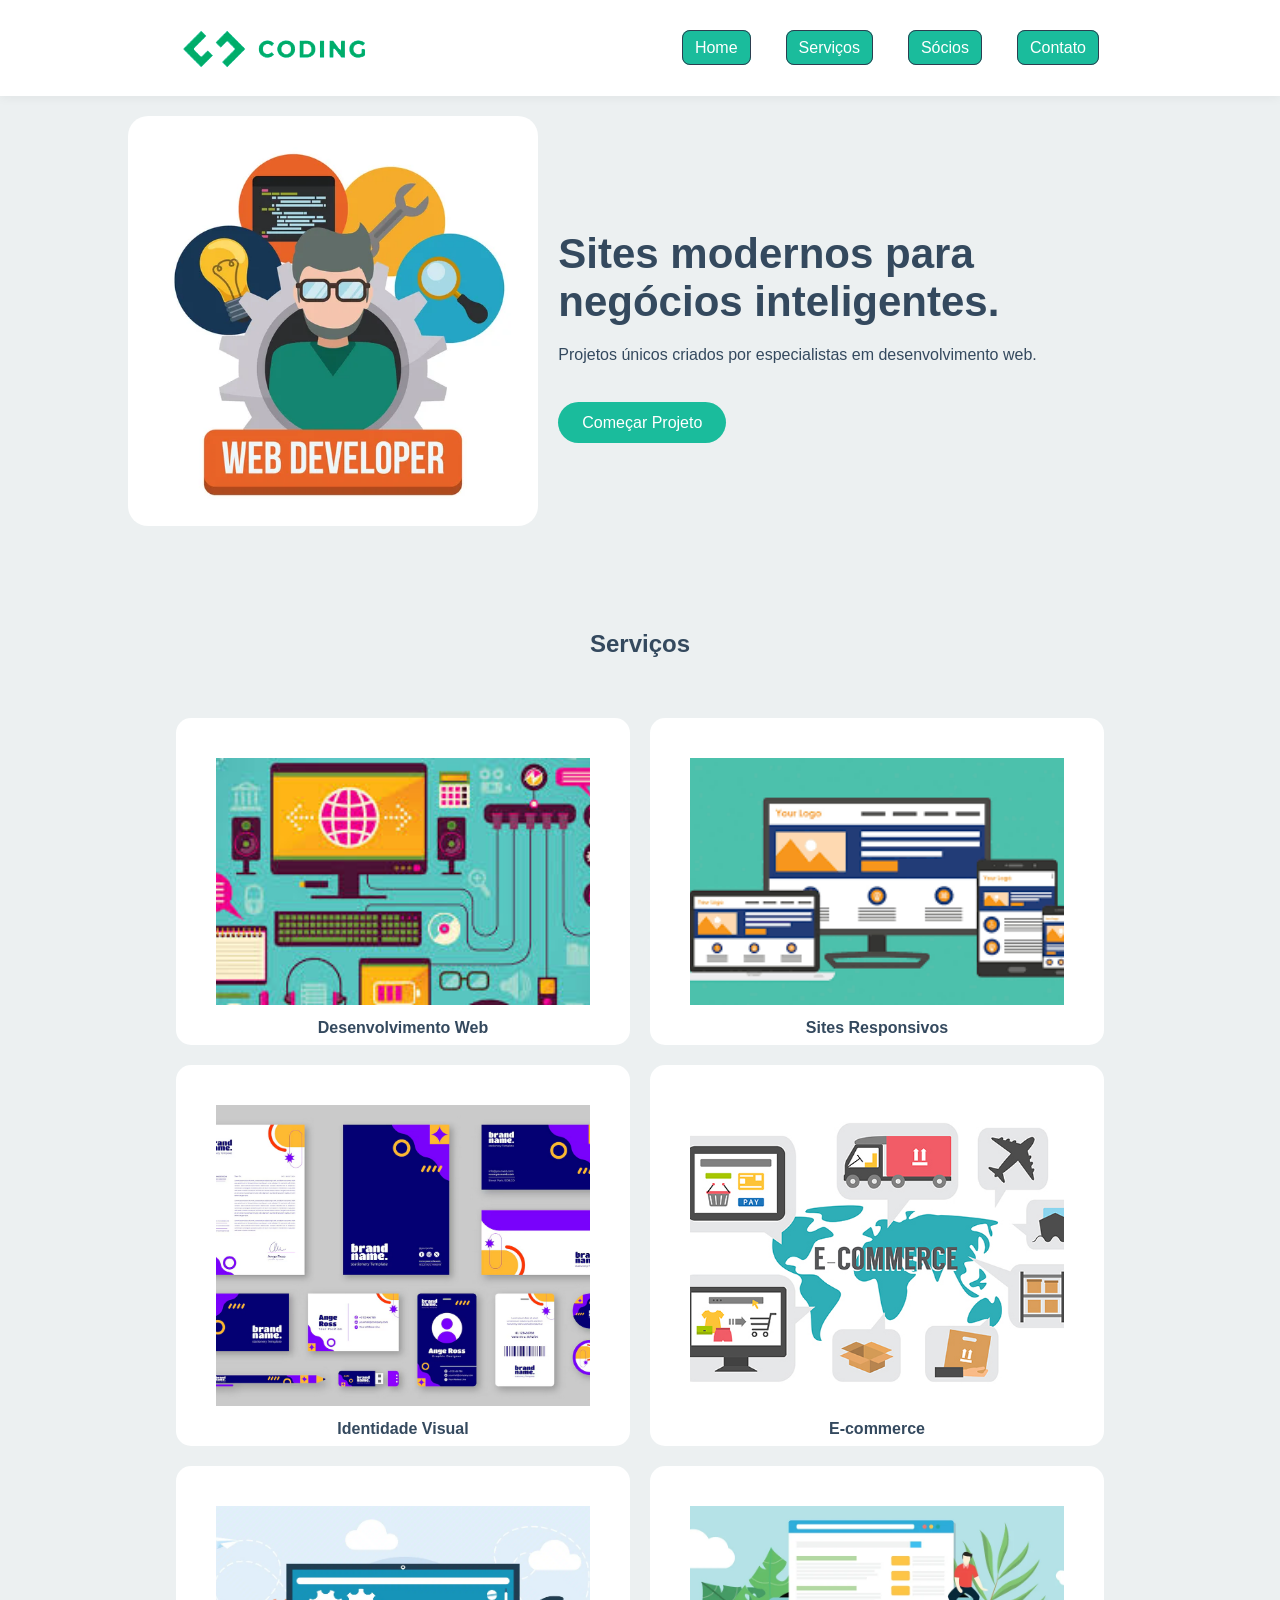
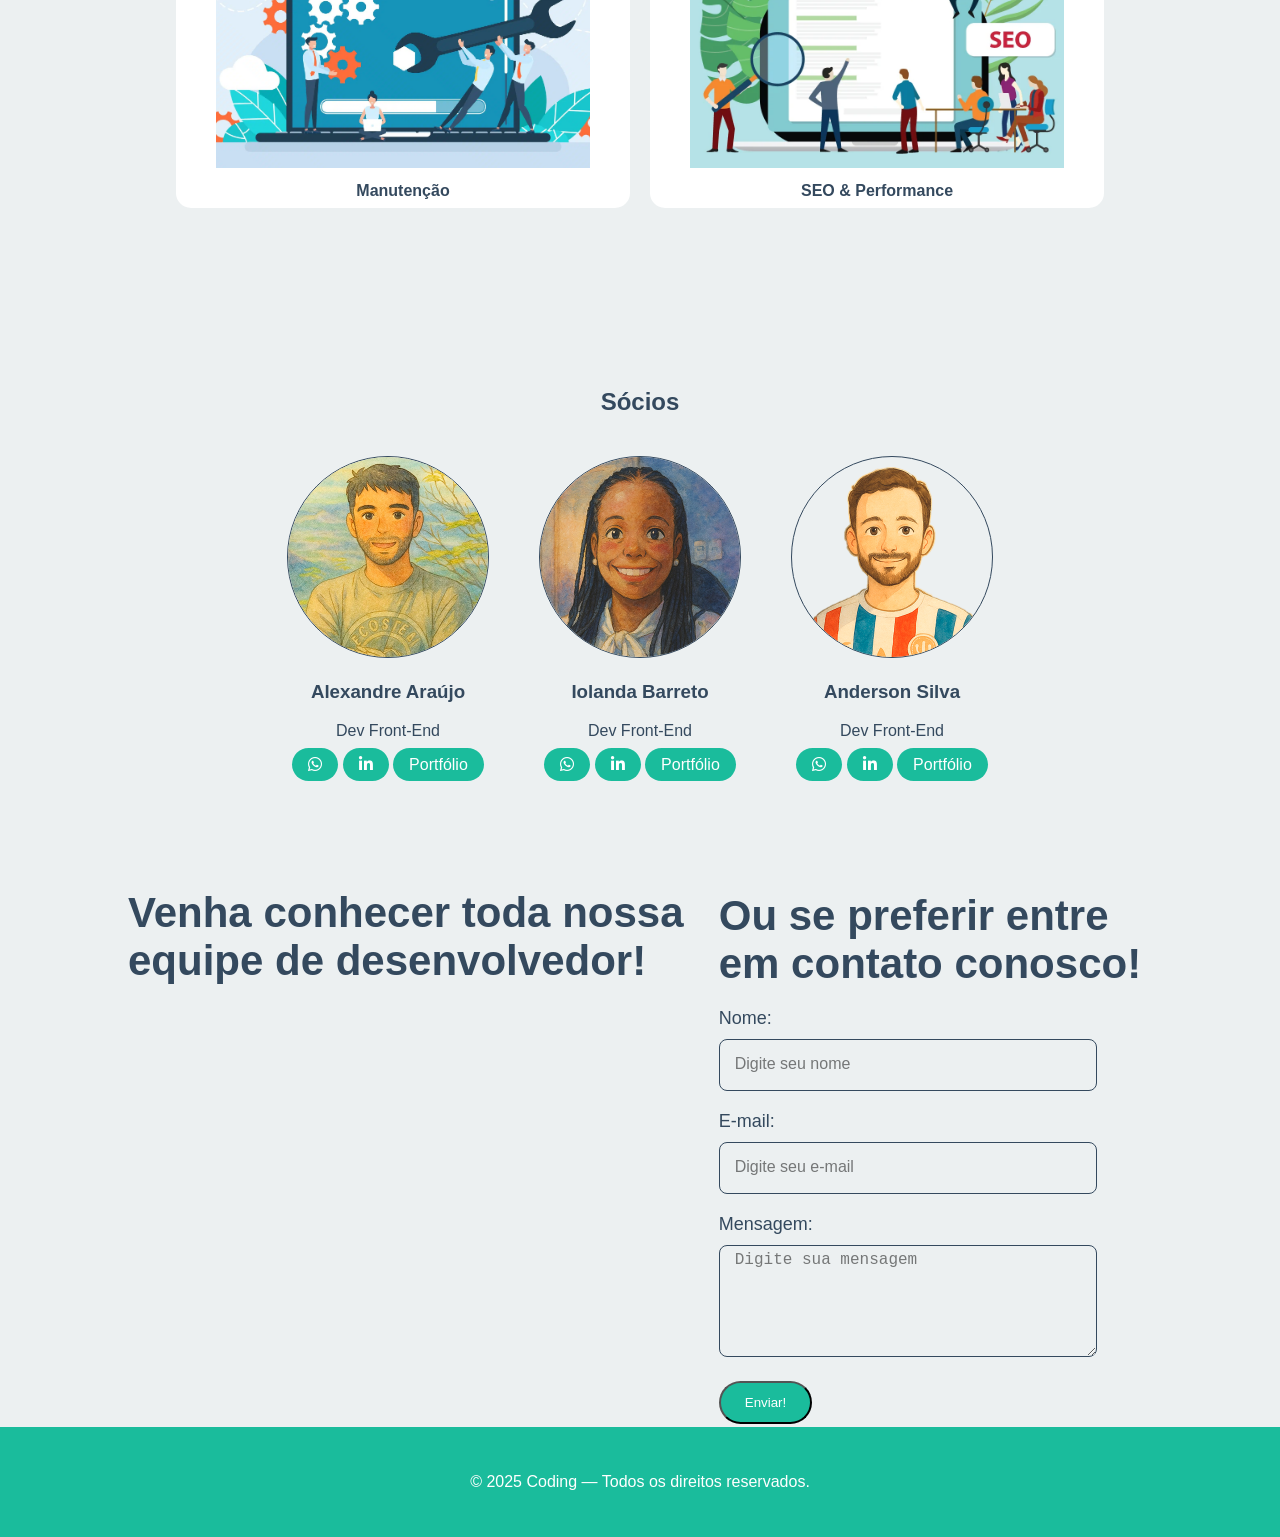
<file: index.html>
<!DOCTYPE html>
<html lang="pt-BR">
  <head>
    <meta charset="UTF-8" />
    <meta name="viewport" content="width=device-width, initial-scale=1.0" />
    <title>Coding - Desenvolvimento Web</title>
    <link
      rel="stylesheet"
      href="https://cdnjs.cloudflare.com/ajax/libs/font-awesome/6.0.0/css/all.min.css"
      integrity="sha384-..."
      crossorigin="anonymous"
    />
    <link rel="stylesheet" href="css/style.css" />
    <link rel="stylesheet" href="css/nav_footer.css" />
    <link
      rel="stylesheet"
      href="css/responsivo.css"
      media="(max-width: 820px)"
    />
  </head>
  <body>
    <header class="header">
      <div class="container">
        <div class="logo"><img src="img/logo.png" alt="logo" /></div>
        <div>
          <input type="checkbox" id="menu-checkbox" />
          <label for="menu-checkbox" class="menu-toggle">
            <span></span>
            <span></span>
            <span></span>
          </label>
          <nav>
            <ul class="menu">
              <li><a href="#Home">Home</a></li>
              <li><a href="#Servicos">Serviços</a></li>
              <li><a href="#Socios">Sócios</a></li>
              <li><a href="#Contato">Contato</a></li>
            </ul>
          </nav>
        </div>
      </div>
    </header>

    <section class="hero container" id="Home">
      <div>
        <img src="img/dev-studio.jpg" alt="Dev Studio" class="hero-img" />
      </div>
      <div class="hero-text">
        <h1>Sites modernos para negócios inteligentes.</h1>
        <p>Projetos únicos criados por especialistas em desenvolvimento web.</p>
        <a class="btn" href="#Contato">Começar Projeto</a>
      </div>
    </section>

    <section class="servicos" id="Servicos">
      <h2>Serviços</h2>
      <div class="container">
        <div class="grid">
          <div class="card">
            <img src="img/desenvolvimento-web.jpeg" alt="Desenvolvimento Web" />
            <p>Desenvolvimento Web</p>
          </div>
          <div class="card">
            <img src="img/sites-responsivos.png" alt="Sites responsivos" />
            <p>Sites Responsivos</p>
          </div>
          <div class="card">
            <img src="img/identidade-visual.png" alt="Identidade visual" />
            <p>Identidade Visual</p>
          </div>
          <div class="card">
            <img src="img/e-commerce.jpg" alt="E-commerce" />
            <p>E-commerce</p>
          </div>
          <div class="card">
            <img src="img/manutencao.webp" alt="Manutenção" />
            <p>Manutenção</p>
          </div>
          <div class="card">
            <img src="img/seo-e-performance.webp" alt="Seo & performance" />
            <p>SEO & Performance</p>
          </div>
        </div>
      </div>
    </section>

    <section class="socios" id="Socios">
      <h2>Sócios</h2>
      <div class="socios-grid">
        <div class="pessoa">
          <div class="img">
            <img
              src="./Alexandre/imagens/alexandre.png"
              alt="Alexandre Araújo"
            />
          </div>
          <h3>Alexandre Araújo</h3>
          <p>Dev Front-End</p>
          <a
            class="btn_socios small"
            target="_blank"
            href="https://wa.me/5585986078607"
            ><i class="fa-brands fa-whatsapp"></i
          ></a>
          <a class="btn_socios small" href="#"
            ><i class="fa-brands fa-linkedin-in"></i
          ></a>
          <a class="btn_socios small" href="./Alexandre/index.html">Portfólio</a>
        </div>
        <div class="pessoa">
          <div class="img">
            <img src="./Iolanda/img/iolanda.jpeg" alt="Iolanda Barreto" />
          </div>
          <h3>Iolanda Barreto</h3>
          <p>Dev Front-End</p>
          <a
            class="btn_socios small"
            target="_blank"
            href="https://wa.me/557599992220"
            ><i class="fa-brands fa-whatsapp"></i
          ></a>
          <a
            class="btn_socios small"
            target="_blank"
            href="https://www.linkedin.com/in/iolanda-barreto/"
            ><i class="fa-brands fa-linkedin-in"></i
          ></a>
          <a class="btn_socios small" href="./Iolanda/index.html">Portfólio</a>
        </div>
        <div class="pessoa">
          <div class="img">
            <img src="./Anderson/images/anderson2.png" alt="Anderson Silva" />
          </div>
          <h3>Anderson Silva</h3>
          <p>Dev Front-End</p>
          <a
            class="btn_socios small"
            target="_blank"
            href="https://wa.me/5579998346305"
            ><i class="fa-brands fa-whatsapp"></i
          ></a>
          <a
            class="btn_socios small"
            target="_blank"
            href="https://www.linkedin.com/in/andersonsilva08/"
            ><i class="fa-brands fa-linkedin-in"></i
          ></a>
          <a class="btn_socios small" href="./Anderson/index.html">Portfólio</a>
        </div>
      </div>
    </section>

    <section class="hero container" id="Contato">
      <div>
        <h1>Venha conhecer toda nossa equipe de desenvolvedor!</h1>
        <iframe
          class="maps"
          src="https://www.google.com/maps/embed?pb=!1m18!1m12!1m3!1d3228.2164623522!2d-47.88610979746258!3d-15.803005621239029!2m3!1f0!2f0!3f0!3m2!1i1024!2i768!4f13.1!3m3!1m2!1s0x935a3ba593a8a7ad%3A0x6e3084ba02e825c3!2sCaixa%20Econ%C3%B4mica%20Federal!5e0!3m2!1spt-BR!2sbr!4v1764078912976!5m2!1spt-BR!2sbr"
          style="border: 0"
          allowfullscreen=""
          loading="lazy"
          referrerpolicy="no-referrer-when-downgrade"
        ></iframe
        ><br /><br />
      </div>
      <div class="box_contato">
        <h1>Ou se preferir entre em contato conosco!</h1>
        <form action="/">
          <label class="label" for="Nome">Nome:</label><br />
          <input
            class="input"
            type="text"
            name="Nome"
            id="Nome"
            placeholder="Digite seu nome"
          /><br />
          <label class="label" for="Email">E-mail:</label><br />
          <input
            class="input"
            type="email"
            name="Email"
            id="Email"
            placeholder="Digite seu e-mail"
          /><br />
          <label class="label" for="Mensagem">Mensagem:</label><br />
          <textarea
            class="textarea"
            name="Mensagem"
            id="Mensagem"
            placeholder="Digite sua mensagem"
          ></textarea
          ><br />
          <button type="submit" class="btn_form">Enviar!</button>
        </form>
      </div>
    </section>

    <footer>
      <p>© 2025 Coding — Todos os direitos reservados.</p>
    </footer>
  </body>
</html>
</file>
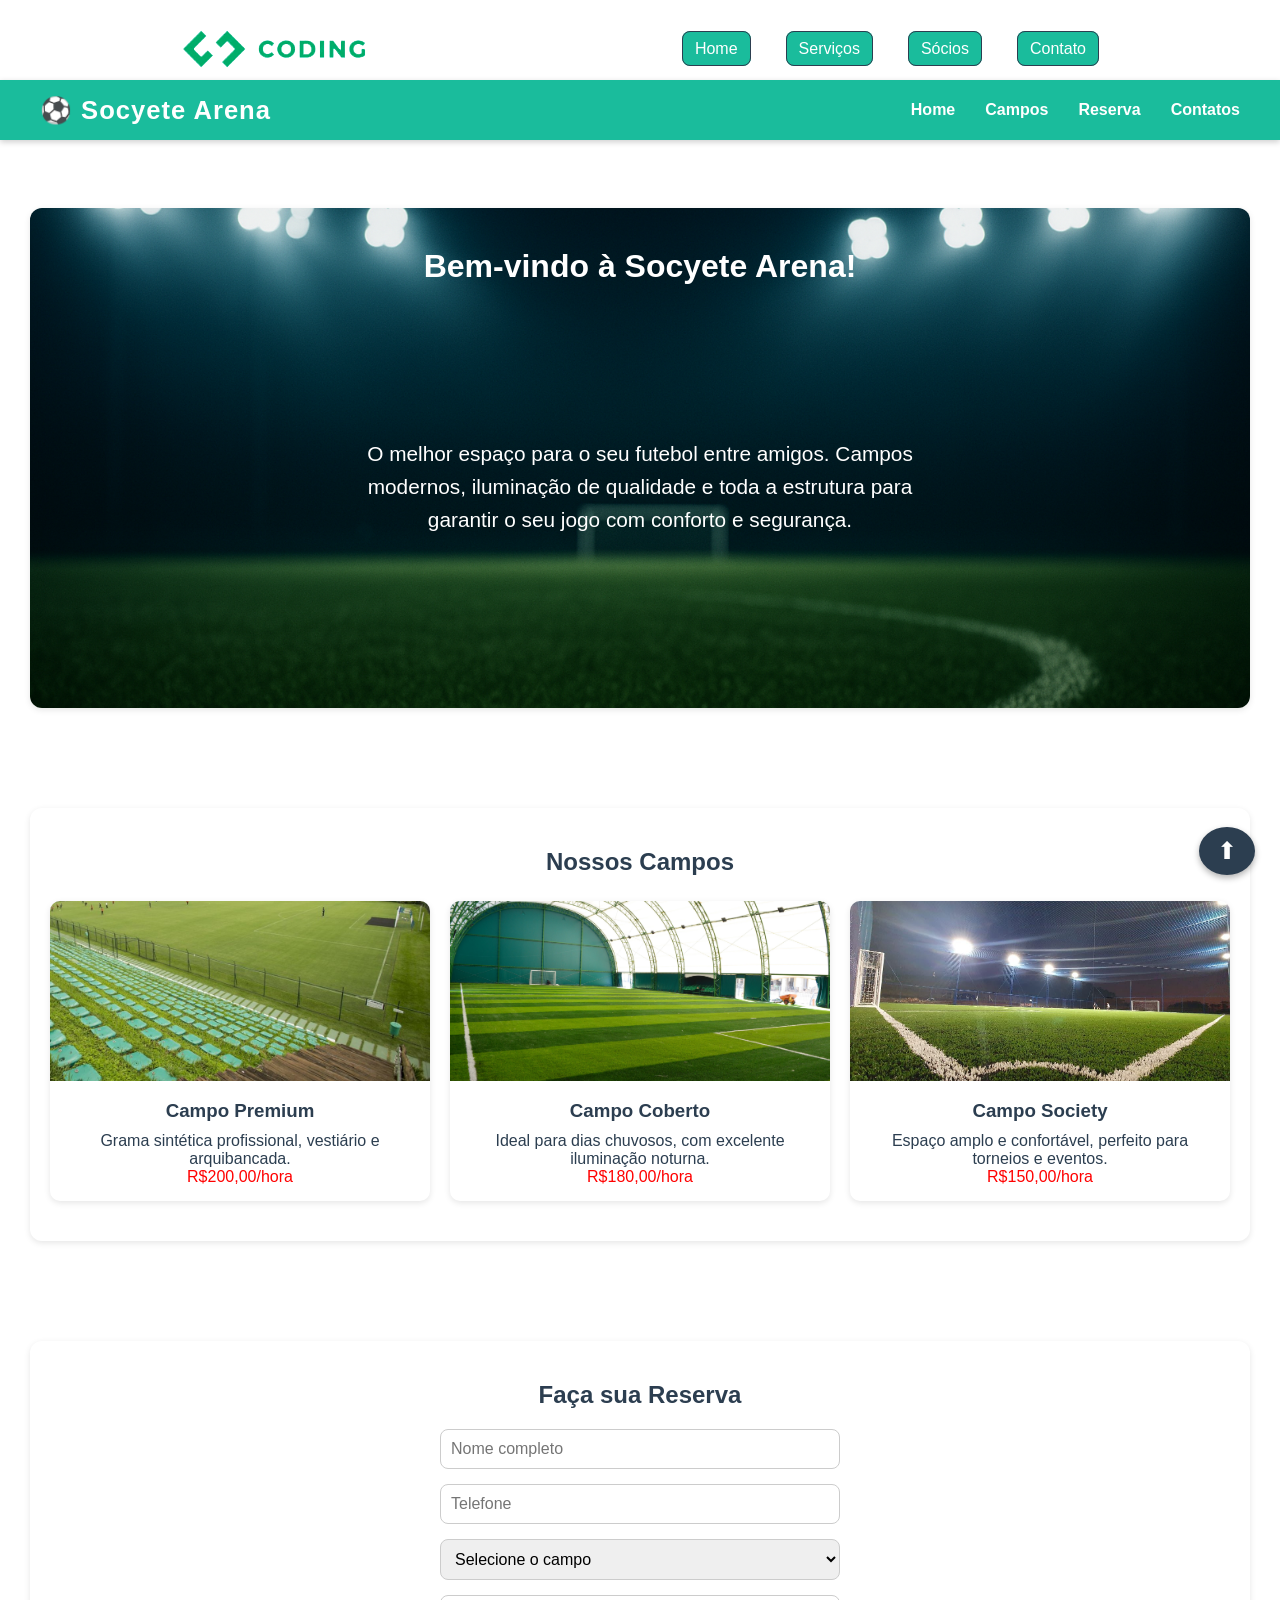
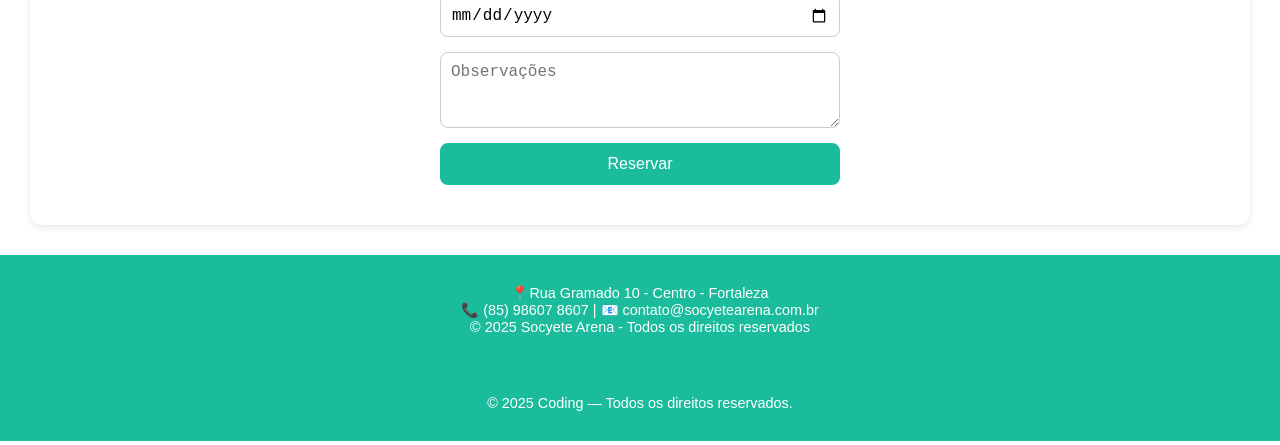
<file: Alexandre/index.html>
<!DOCTYPE html>
<html lang="pt-br">
<head>
 <meta charset="UTF-8">
 <meta name="viewport" content="width=device-width, initial-scale=1.0">
<title>Socyete Arena</title> 

 <!-- Link para o CSS externo -->
   <link
      rel="stylesheet"
      href="https://cdnjs.cloudflare.com/ajax/libs/font-awesome/6.0.0/css/all.min.css"
      integrity="sha384-..."
      crossorigin="anonymous"
    />
    <link rel="stylesheet" href="../css/style.css" />
<link rel="stylesheet" href="../css/nav_footer.css">

 <link rel="stylesheet" href="style1.css">
 <link rel="stylesheet" href="responsividade1.css" media="screen and (max-width: 700px)">
 <link rel="stylesheet" href="../css/nav_footer.css"> 
 
</head> 

 <!--Menu Principal-->
   <header class="header">
      <div class="container">
        <div class="logo"><img src="../img/logo.png" alt="logo"></div>
        <div>
          <input type="checkbox" id="menu-checkbox" >
          <label for="menu-checkbox" class="menu-toggle">
            <span></span>
            <span></span>
            <span></span>
          </label>
          <nav>
            <ul class="menu">
              <li><a href="../index.html">Home</a></li>
              <li><a href="../index.html#Servicos">Serviços</a></li>
              <li><a href="../index.html#Socios">Sócios</a></li>
              <li><a href="../index.html#Contato">Contato</a></li>
            </ul>
          </nav>
      </div>
      </div>
    </header>
    <!--Fim Menu Principal-->

<body>
 <!-- MENU FIXO -->
 <header>
 <div class="logo">⚽ Socyete Arena</div>
 <nav>
 <ul>
 <li><a href="#Home">Home</a></li>
 <li><a href="#Campos">Campos</a></li>
 <li><a href="#Reserva">Reserva</a></li>
 <li><a href="#Contatos">Contatos</a></li>
 </ul>
 </nav>
 </header> 

 <main>
 <!-- HOME -->
 <section id="Home">
 <h1>Bem-vindo à Socyete Arena!</h1>
 <p>O melhor espaço para o seu futebol entre amigos. Campos modernos, iluminação de qualidade e toda a estrutura para garantir o seu jogo com conforto e segurança.</p>
 </section> 

 <!-- CAMPOS -->
 <section id="Campos">
 <h2>Nossos Campos</h2>
 <div class="grid-campos">
 <div class="campo">
 <img src="imagens/campopremium.jpg" alt="Campo 1">
 <div class="campo-info">
 <h3>Campo Premium</h3>
 <p>Grama sintética profissional, vestiário e arquibancada.</p>
 <p style="color: red; font: bolder;">R$200,00/hora</p>
 </div>
 </div>
 <div class="campo">
 <img src="imagens/campocoberto.jpg" alt="Campo 2">
 <div class="campo-info">
 <h3>Campo Coberto</h3>
 <p>Ideal para dias chuvosos, com excelente iluminação noturna.</p>
<p style="color: red; font: bolder;">R$180,00/hora</p>
</div>
 </div>
 <div class="campo">
 <img src="imagens/camposocyete.jpg" alt="Campo 3">
 <div class="campo-info">
 <h3>Campo Society</h3>
 <p>Espaço amplo e confortável, perfeito para torneios e eventos.</p>
<p style="color: red;font: bolder;">R$150,00/hora</p> 
</div>
 </div>
 </div>
 </section> 

 <!-- RESERVA -->
 <section id="Reserva">
 <h2>Faça sua Reserva</h2>
 <form>
 <input type="text" placeholder="Nome completo" required>
 <input type="tel" placeholder="Telefone" required>
 <select required>
 <option value="">Selecione o campo</option>
 <option>Campo Premium</option>
 <option>Campo Coberto</option>
 <option>Campo Society</option>
 </select>
 <input type="date" required>
 <textarea rows="3" placeholder="Observações"></textarea>
 <button type="submit">Reservar</button>
 </form>
 </section>
 </main>



 <!-- FOOTER -->
 <footer id="Contatos">
 <p>📍Rua Gramado 10 - Centro - Fortaleza</p>
 <p>📞 (85) 98607 8607 | 📧 contato@socyetearena.com.br</p>
 <p>© 2025 Socyete Arena - Todos os direitos reservados</p>
 </footer> 

  <!--Rodapé principal-->
  <footer>
    <p>© 2025 Coding — Todos os direitos reservados.</p>
  </footer>

 <!-- BOTÃO VOLTAR AO TOPO -->
 <a href="#Home" class="btn-topo" title="Voltar ao topo">⬆</a>
</body>
</html>
</file>
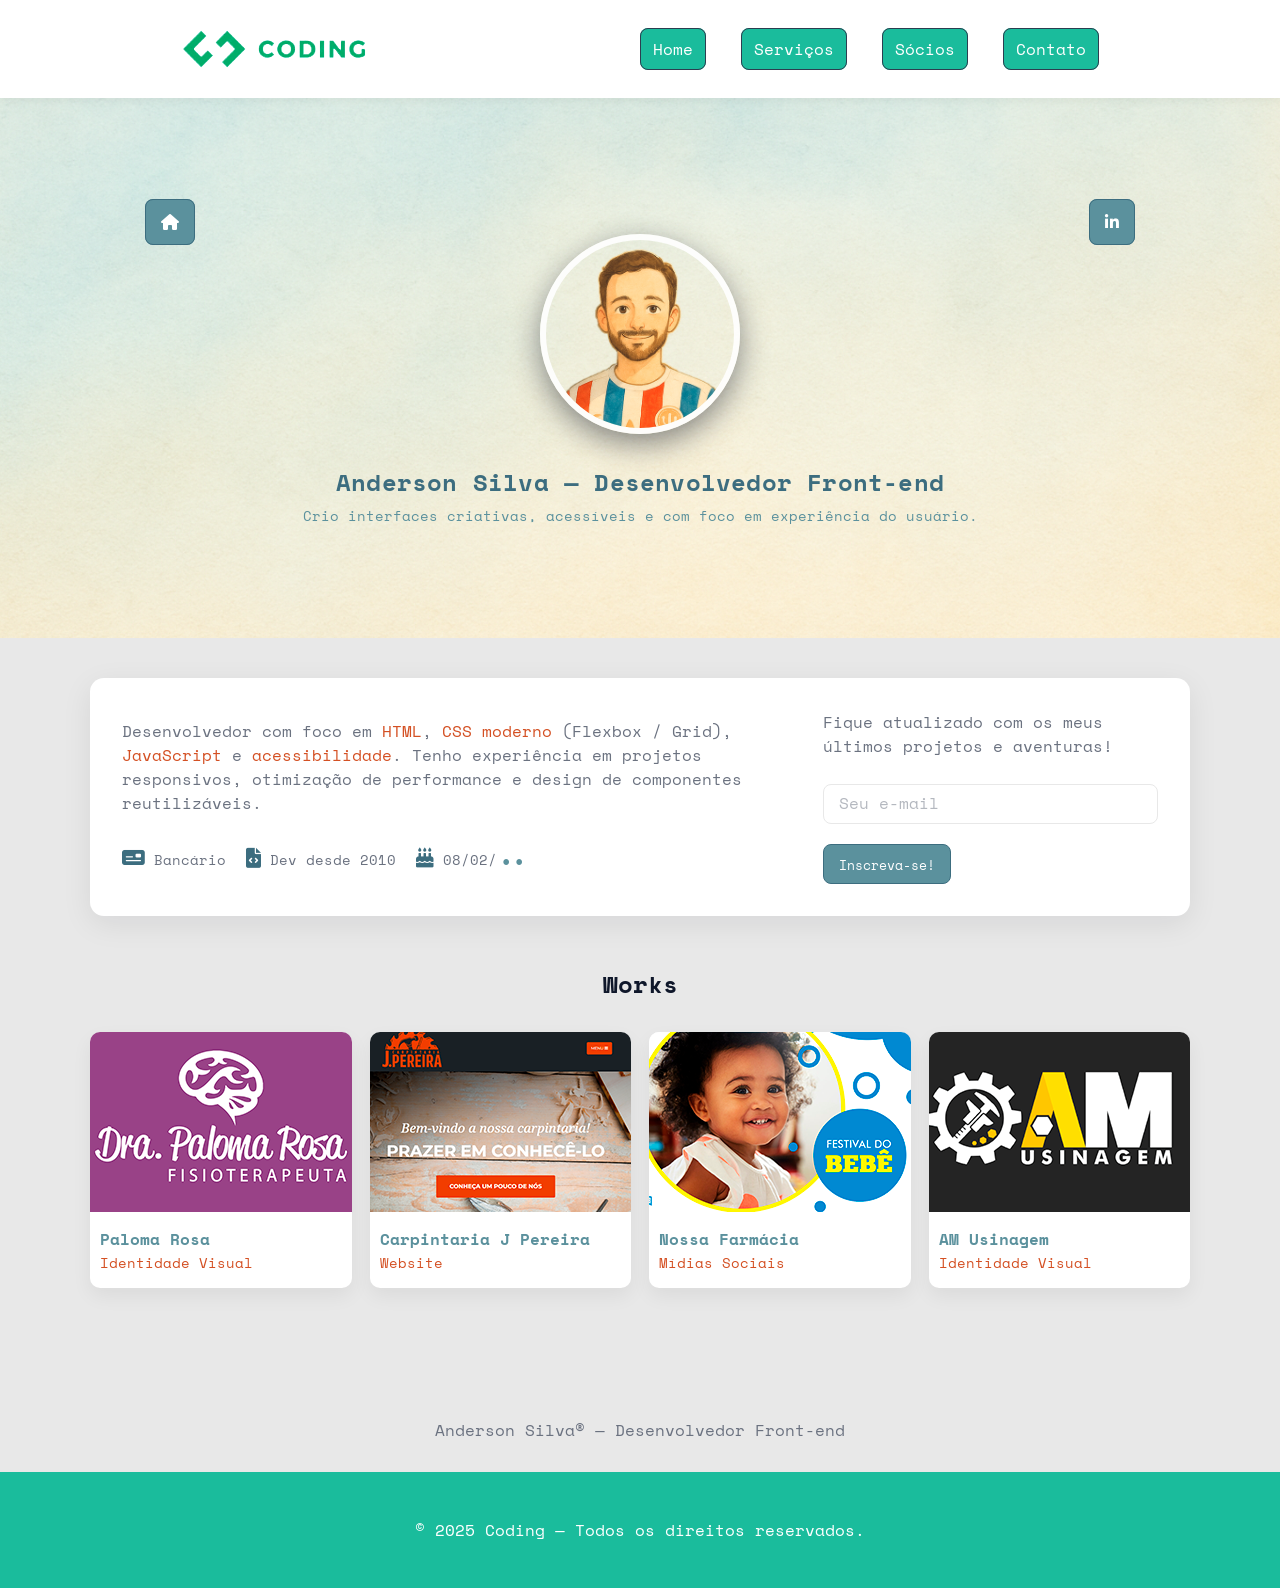
<file: Anderson/index.html>
<!doctype html>
<html lang="pt-BR">
<head>
  <meta charset="utf-8">
  <meta name="viewport" content="width=device-width,initial-scale=1">
  <title>Anderson Silva — Desenvolvedor Front-end</title>
<link rel="preconnect" href="https://fonts.googleapis.com">
<link rel="preconnect" href="https://fonts.gstatic.com" crossorigin>
<link href="https://fonts.googleapis.com/css2?family=Space+Mono:ital,wght@0,400;0,700;1,400;1,700&display=swap" rel="stylesheet">
<link rel="stylesheet" href="https://cdnjs.cloudflare.com/ajax/libs/font-awesome/6.0.0/css/all.min.css" integrity="sha384-..." crossorigin="anonymous" />
<link rel="stylesheet" href="css/style.css">
<link rel="stylesheet" href="../css/nav_footer.css">
<link rel="stylesheet" href="../css/responsivo.css" media="(max-width: 820px)">
</head>
<body>
    <!--Menu Principal-->
   <header class="header">
      <div class="container">
        <div class="logo"><img src="../img/logo.png" alt="logo"></div>
        <div>
          <input type="checkbox" id="menu-checkbox" >
          <label for="menu-checkbox" class="menu-toggle">
            <span></span>
            <span></span>
            <span></span>
          </label>
          <nav>
            <ul class="menu">
              <li><a href="../index.html">Home</a></li>
              <li><a href="../index.html#Servicos">Serviços</a></li>
              <li><a href="../index.html#Socios">Sócios</a></li>
              <li><a href="../index.html#Contato">Contato</a></li>
            </ul>
          </nav>
      </div>
      </div>
    </header>
    <!--Fim Menu Principal-->
    <!--Capa Site Individual - PARALLAX-->
  <div class="hero">
    <div class="hero-inner">
      <nav>
        <ul>
          <li><a href="../index.html" class="btn"><i class="fa-solid fa-house"></i></a></li>
          <li><a target="_blank" href="https://www.linkedin.com/in/andersonsilva08/" class="btn"><i class="fa-brands fa-linkedin-in"></i></a></li>
        </ul>
      </nav>
      <div class="avatar">
        <img src="images/anderson2.png" alt="Anderson Silva">
      </div>
      <div class="title">
        <h1>Anderson Silva — Desenvolvedor Front-end</h1>
        <p>Crio interfaces criativas, acessíveis e com foco em experiência do usuário.</p>
      </div>
    </div>
  </div>
  <!--Fim Capa-->
  <main>
    <!--Bio-->
    <section class="main">
      <div class="about">
        <div class="bio">
          <p class="muted">Desenvolvedor com foco em <span>HTML</span>, <span>CSS moderno</span> (Flexbox / Grid), <span>JavaScript</span> e <span>acessibilidade</span>. Tenho experiência em projetos responsivos, otimização de performance e design de componentes reutilizáveis.</p>
          <span class="infos"><i class="fa-solid fa-money-check"></i> Bancário</span>
          <span class="infos"><i class="fa-solid fa-file-code"></i> Dev desde 2010</span>
          <span class="infos"><i class="fa-solid fa-cake-candles"></i> 08/02/<b class="loader"></b></span>
          
        </div>
        <div class="cta">
          <p class="muted">Fique atualizado com os meus últimos projetos e aventuras!</p>
          <form action="/">
            <input type="email" name="UserEmail" id="UserEmail" placeholder="Seu e-mail" class="input">
            <button type="submit" class="btn">Inscreva-se!</button>
          </form>
        </div>
      </div>
    </section>
    <!--Fim Bio-->
    <!--Portfolio-->
    <section class="gallery-wrap">
      <h2>Works</h2>
      <div class="gallery">
        <a class="card" href="#">
          <img src="images/paloma.png" alt="Fisioterapeuta - Paloma Rosa">
          <div class="meta">
            <h3>Paloma Rosa</h3>
            <p class="muted">Identidade Visual</p>
          </div>
        </a>

        <a class="card" href="#">
          <img src="images/carpintaria.png" alt="Carpintaria J Pereira">
          <div class="meta">
            <h3>Carpintaria J Pereira</h3>
            <p class="muted">Website</p>
          </div>
        </a>

        <a class="card" href="#">
          <img src="images/nossa_farmacia.png" alt="Nossa Farmácia">
          <div class="meta">
            <h3>Nossa Farmácia</h3>
            <p class="muted">Mídias Sociais</p>
          </div>
        </a>

        <a class="card" href="#">
          <img src="images/am_usinagem.png" alt="AM Usinagem">
          <div class="meta">
            <h3>AM Usinagem</h3>
            <p class="muted">Identidade Visual</p>
          </div>
        </a>

      </div>
    </section>
    <!--Fim Portfolio-->
  </main>
  <!--Sub rodape-->
  <div class="footer">Anderson Silva&reg; — Desenvolvedor Front-end</div>
  <!--Rodapé principal-->
  <footer>
    <p>© 2025 Coding — Todos os direitos reservados.</p>
  </footer>
</body>
</html>
</file>
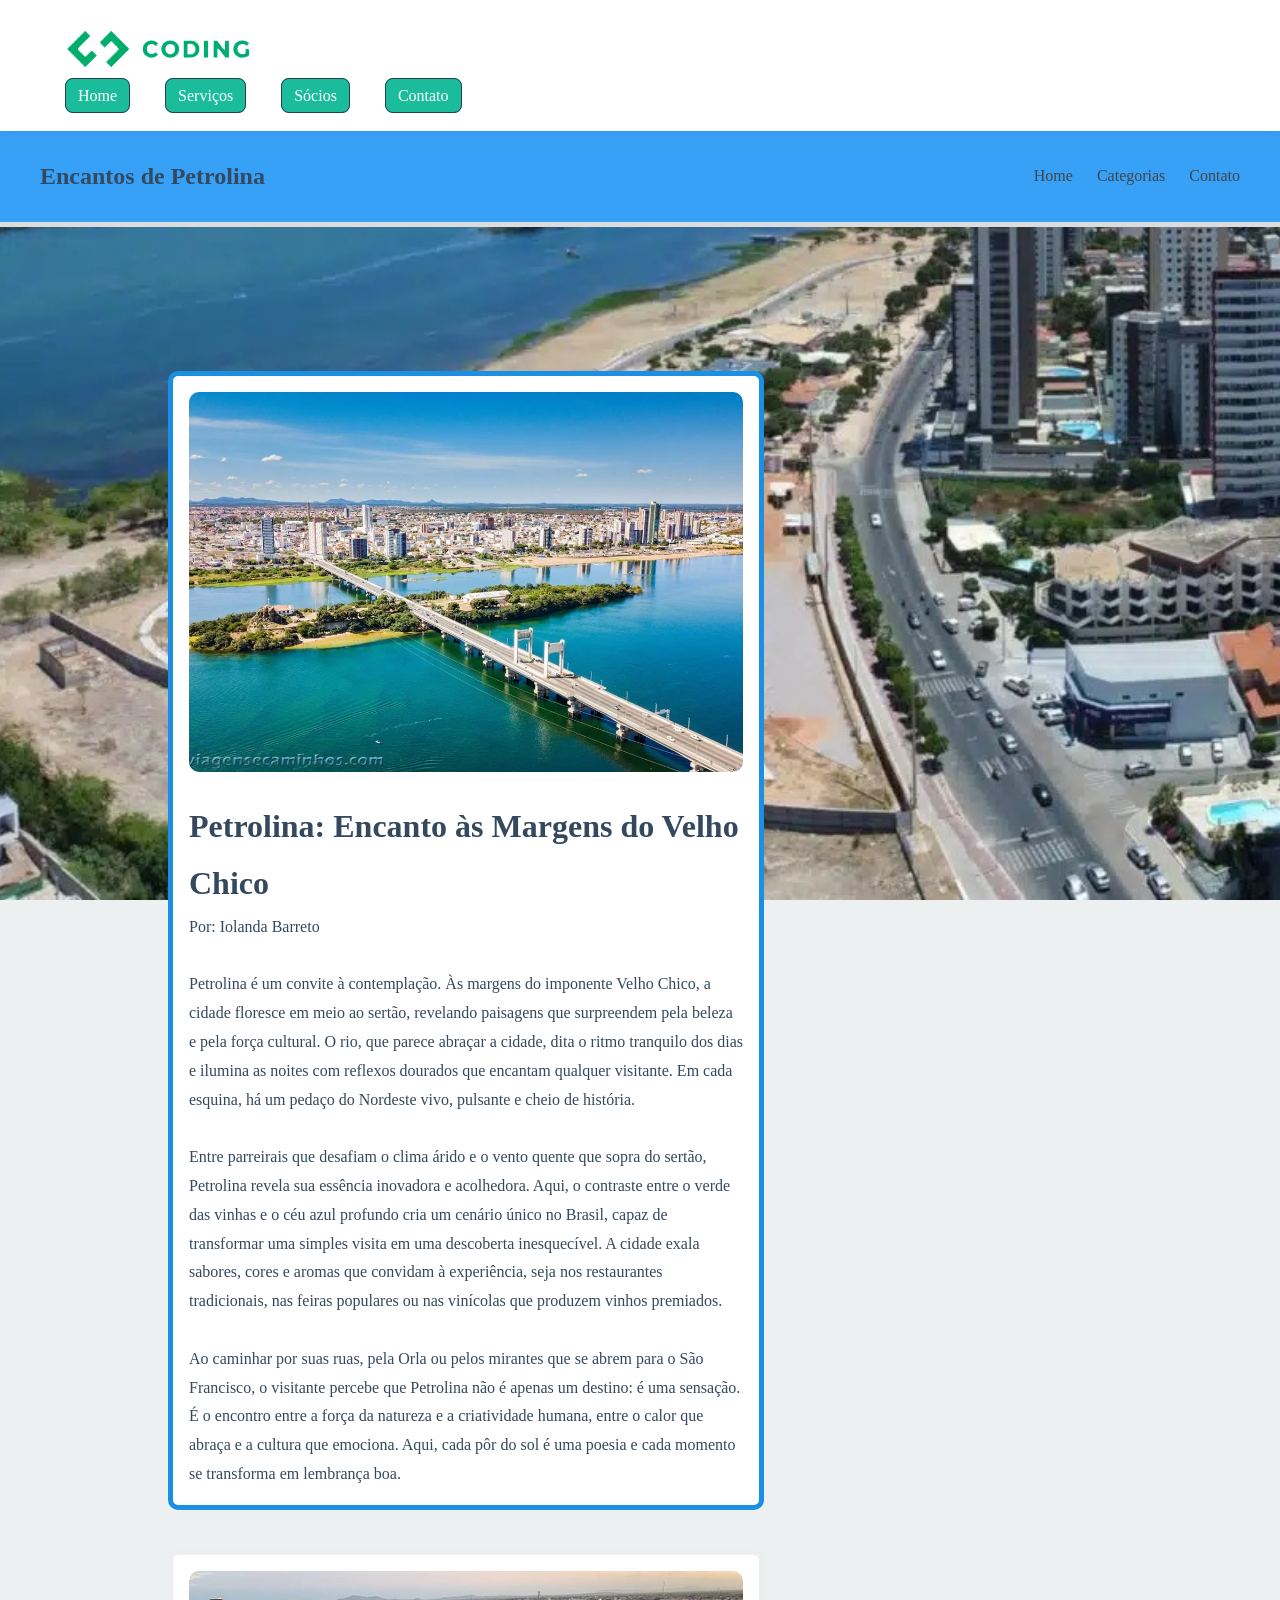
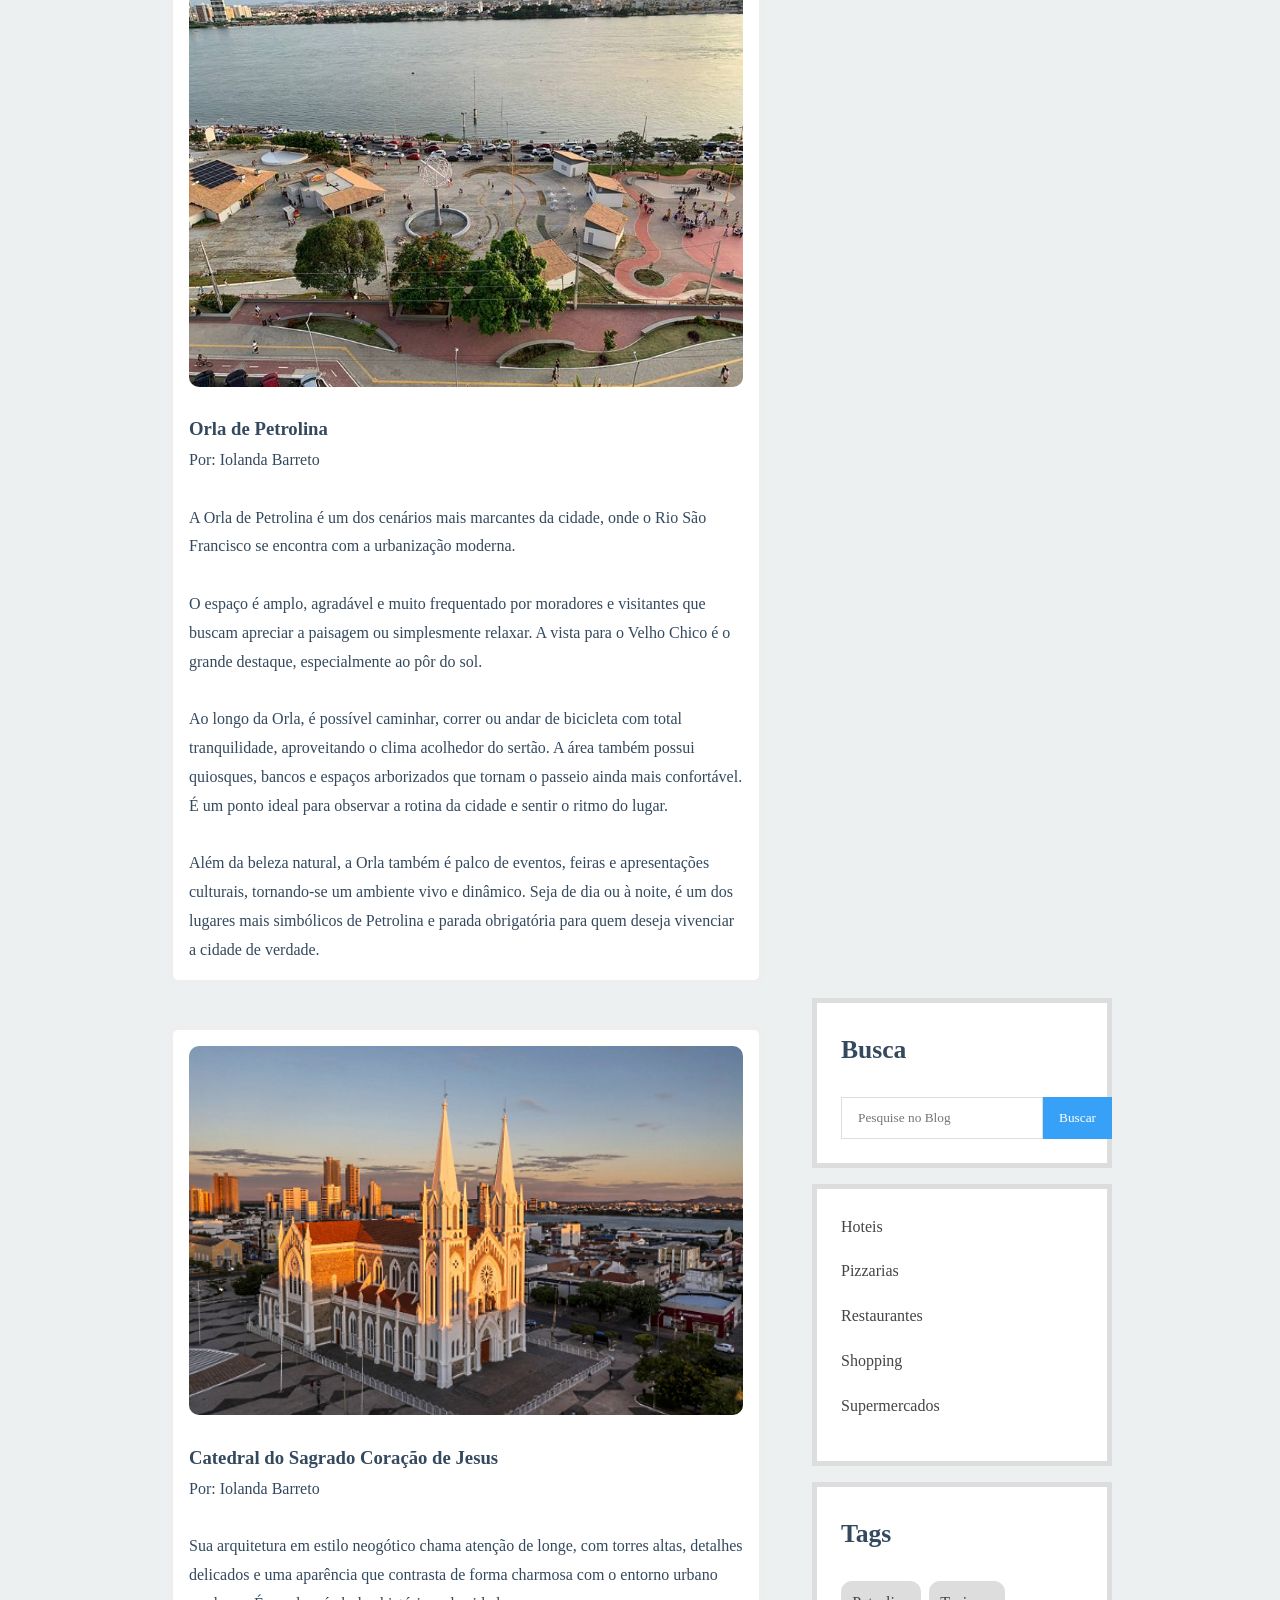
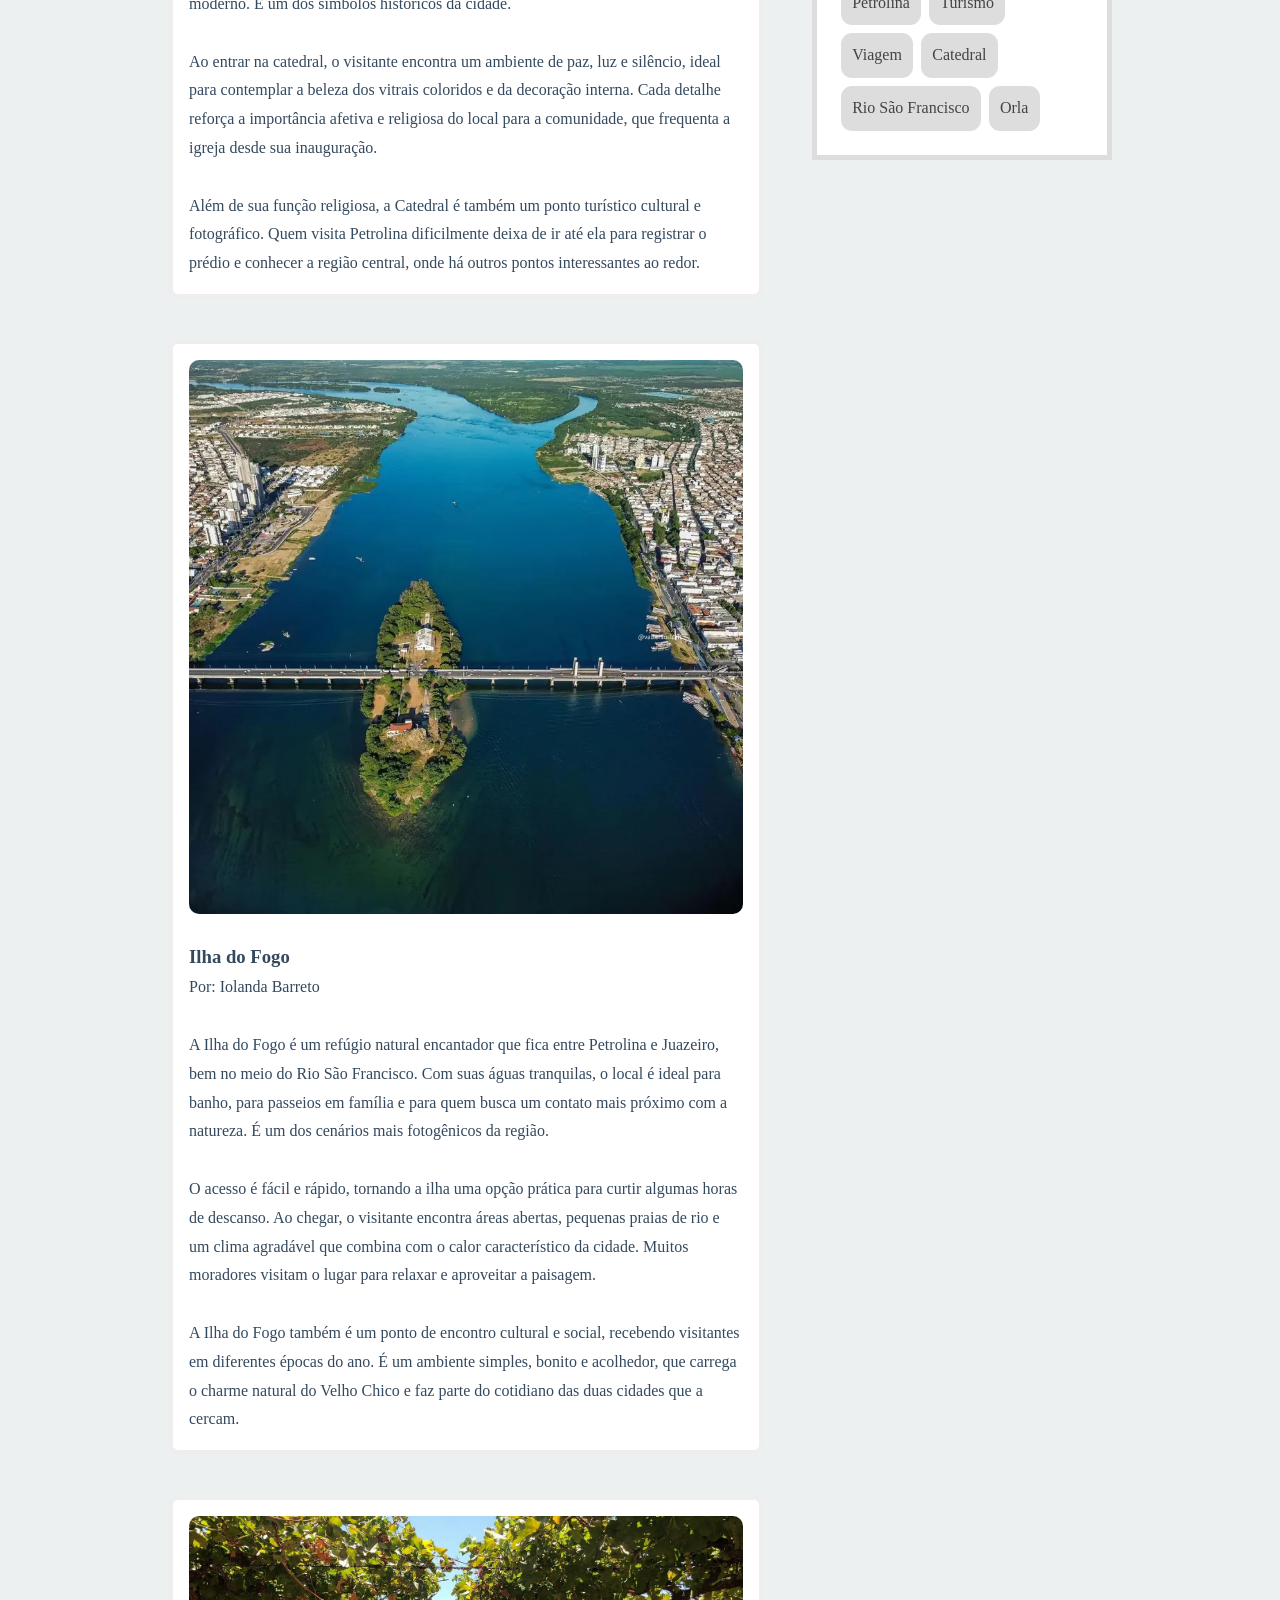
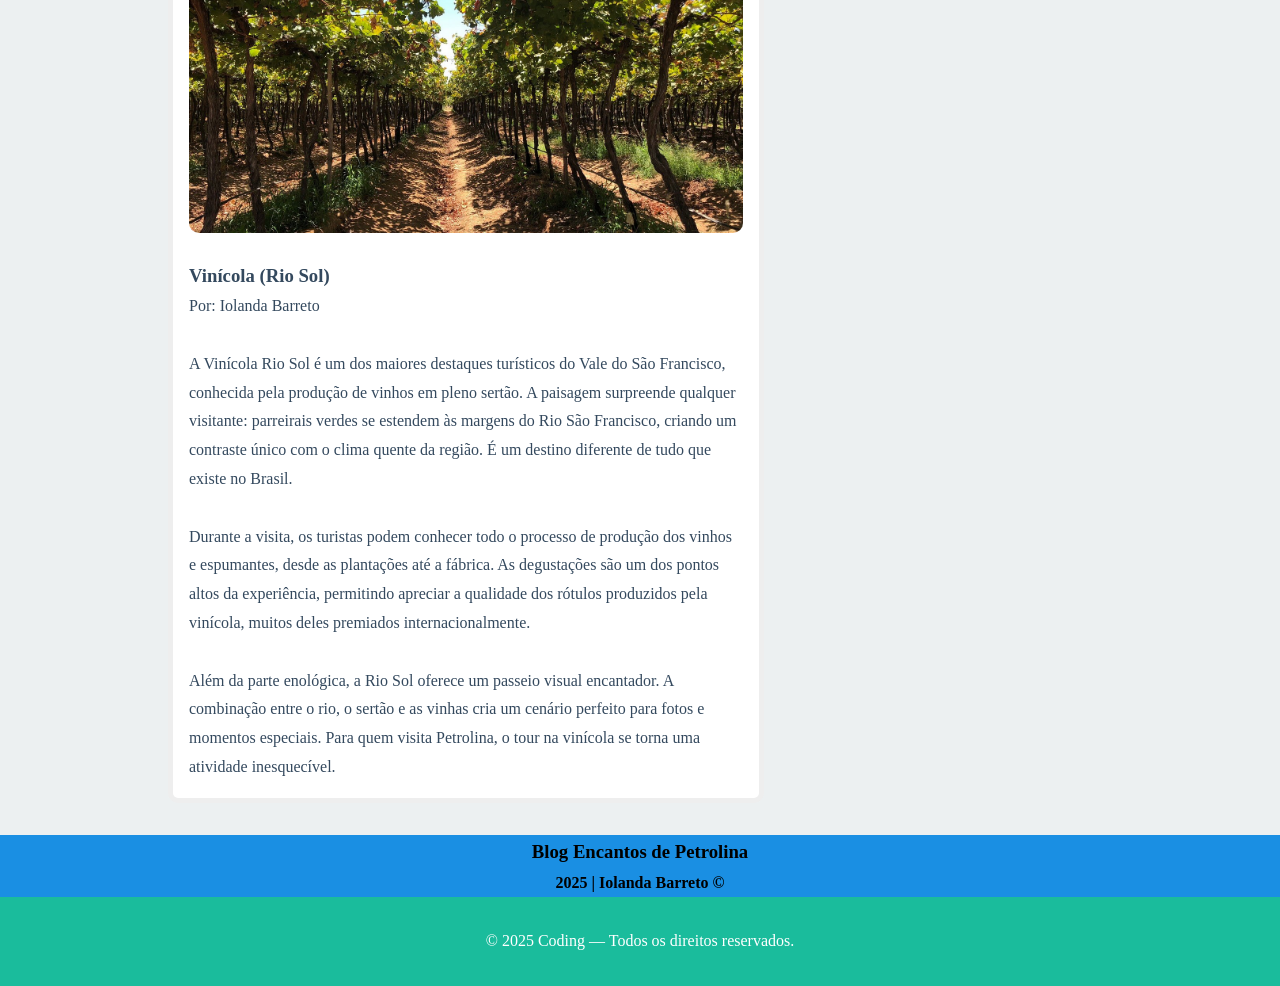
<file: Iolanda/index.html>
<!DOCTYPE html>
<html lang="pt-BR">
  <head>
    <meta charset="UTF-8" />
    <meta name="viewport" content="width=device-width, initial-scale=1.0" />
    <link
      rel="stylesheet"
      href="https://cdnjs.cloudflare.com/ajax/libs/font-awesome/6.0.0/css/all.min.css"
      integrity="sha384-..."
      crossorigin="anonymous"
    />
    <link rel="stylesheet" href="../css/style.css" />
    <link rel="stylesheet" href="../css/nav_footer.css" />
    <link
      rel="stylesheet"
      href="../css/responsivo.css"
      media="(max-width: 820px)"
    />
    <title>Encantos de Petrolina</title>
    <link rel="stylesheet" href="CSS/style.css" />
  </head>

  <body>
    <!--Menu Principal-->
    <header class="header">
      <div class="cheader-container">
        <div class="logo">
          <img src="../img/logo.png" alt="Logotipo Encantos de Petrolina" />
        </div>
        <div>
          <input type="checkbox" id="menu-checkbox" />
          <label for="menu-checkbox" class="menu-toggle">
            <span></span>
            <span></span>
            <span></span>
          </label>
          <nav>
            <ul class="menu">
              <li><a href="../index.html">Home</a></li>
              <li><a href="../index.html#Servicos">Serviços</a></li>
              <li><a href="../index.html#Socios">Sócios</a></li>
              <li><a href="../index.html#Contato">Contato</a></li>
            </ul>
          </nav>
        </div>
      </div>
    </header>
    <!--Fim Menu Principal-->

    <!--Início do Site Individual-->
    <header>
      <nav id="navbar">
        <div id="navbar-inner">
          <h2>Encantos de Petrolina</h2>
          <ul id="nav-links">
            <li><a href="#">Home</a></li>
            <li><a href="#">Categorias</a></li>
            <li><a href="#">Contato</a></li>
          </ul>
        </div>
      </nav>
    </header>

    <div class="container">
      <main id="posts-container">
        <!-- POST EM DESTAQUE -->
        <article class="post featured">
          <img
            src="img/Imagem 1 - Petrolina (foto principal).webp"
            alt="Vista aérea da cidade de Petrolina às margens do Rio São Francisco"
          />
          <h3 class="title">Petrolina: Encanto às Margens do Velho Chico</h3>
          <p class="aut">Por: Iolanda Barreto</p>
          <br />
          <p>
            Petrolina é um convite à contemplação. Às margens do imponente Velho
            Chico, a cidade floresce em meio ao sertão, revelando paisagens que
            surpreendem pela beleza e pela força cultural. O rio, que parece
            abraçar a cidade, dita o ritmo tranquilo dos dias e ilumina as
            noites com reflexos dourados que encantam qualquer visitante. Em
            cada esquina, há um pedaço do Nordeste vivo, pulsante e cheio de
            história.
          </p>
          <br />
          <p>
            Entre parreirais que desafiam o clima árido e o vento quente que
            sopra do sertão, Petrolina revela sua essência inovadora e
            acolhedora. Aqui, o contraste entre o verde das vinhas e o céu azul
            profundo cria um cenário único no Brasil, capaz de transformar uma
            simples visita em uma descoberta inesquecível. A cidade exala
            sabores, cores e aromas que convidam à experiência, seja nos
            restaurantes tradicionais, nas feiras populares ou nas vinícolas que
            produzem vinhos premiados.
          </p>
          <br />
          <p>
            Ao caminhar por suas ruas, pela Orla ou pelos mirantes que se abrem
            para o São Francisco, o visitante percebe que Petrolina não é apenas
            um destino: é uma sensação. É o encontro entre a força da natureza e
            a criatividade humana, entre o calor que abraça e a cultura que
            emociona. Aqui, cada pôr do sol é uma poesia e cada momento se
            transforma em lembrança boa.
          </p>
        </article>

        <!-- POST 2 -->
        <article class="post">
          <img
            src="img/Orla de Petrolina.jpeg"
            alt="Orla de Petrolina com vista para o Rio São Francisco"
          />
          <h3 class="title">Orla de Petrolina</h3>
          <p class="aut">Por: Iolanda Barreto</p>
          <br />
            A Orla de Petrolina é um dos cenários mais marcantes da cidade, onde
            o Rio São Francisco se encontra com a urbanização moderna.
          </p>
          <br />  
          <p> 
            O espaço é amplo, agradável e muito frequentado por moradores e visitantes que buscam apreciar a paisagem ou simplesmente relaxar. A vista para o Velho Chico é o grande destaque, especialmente ao pôr do sol.
          </p>
          <br />
          <p>
            Ao longo da Orla, é possível caminhar, correr ou andar de bicicleta com total tranquilidade, aproveitando o clima acolhedor do sertão. A área também possui quiosques, bancos e espaços arborizados que tornam o passeio ainda mais confortável. É um ponto ideal para observar a rotina da cidade e sentir o ritmo do lugar.
          </p>
          <br />
          <p>
            Além da beleza natural, a Orla também é palco de eventos, feiras e apresentações culturais, tornando-se um ambiente vivo e dinâmico. Seja de dia ou à noite, é um dos lugares mais simbólicos de Petrolina e parada obrigatória para quem deseja vivenciar a cidade de verdade.
          </p>
        </article>

        <!-- POST 3 -->
        <article class="post">
          <img
            src="img/Catedral 2.jpg"
            alt="Catedral do Sagrado Coração de Jesus em Petrolina"
          />
          <h3 class="title">Catedral do Sagrado Coração de Jesus</h3>
          <p class="aut">Por: Iolanda Barreto</p>
          <br />
          <p>
            Sua arquitetura em estilo neogótico chama atenção de longe, com torres altas, detalhes delicados e uma aparência que contrasta de forma charmosa com o entorno urbano moderno. É um dos símbolos históricos da cidade.
          </p>
          <br />
          <p>
            Ao entrar na catedral, o visitante encontra um ambiente de paz, luz e silêncio, ideal para contemplar a beleza dos vitrais coloridos e da decoração interna. Cada detalhe reforça a importância afetiva e religiosa do local para a comunidade, que frequenta a igreja desde sua inauguração.
          </p>
          <br />
          <p>
            Além de sua função religiosa, a Catedral é também um ponto turístico cultural e fotográfico. Quem visita Petrolina dificilmente deixa de ir até ela para registrar o prédio e conhecer a região central, onde há outros pontos interessantes ao redor.
          </p>
        </article>

        <!-- POST 4 -->
        <article class="post">
          <img
            src="img/Ilha do fogo.webp"
            alt="Ilha do Fogo entre Petrolina e Juazeiro no Rio São Francisco"
          />
          <h3 class="title">Ilha do Fogo</h3>
          <p class="aut">Por: Iolanda Barreto</p>
          <p>
            <br />
            A Ilha do Fogo é um refúgio natural encantador que fica entre Petrolina e Juazeiro, bem no meio do Rio São Francisco. Com suas águas tranquilas, o local é ideal para banho, para passeios em família e para quem busca um contato mais próximo com a natureza. É um dos cenários mais fotogênicos da região.
          </p>
          <br />
          <p>
            O acesso é fácil e rápido, tornando a ilha uma opção prática para curtir algumas horas de descanso. Ao chegar, o visitante encontra áreas abertas, pequenas praias de rio e um clima agradável que combina com o calor característico da cidade. Muitos moradores visitam o lugar para relaxar e aproveitar a paisagem.
          </p>
          <br />
          <p>
            A Ilha do Fogo também é um ponto de encontro cultural e social, recebendo visitantes em diferentes épocas do ano. É um ambiente simples, bonito e acolhedor, que carrega o charme natural do Velho Chico e faz parte do cotidiano das duas cidades que a cercam.
          </p>
        </article>

        <!-- POST 5 -->
        <article class="post">
          <img
            src="img/Vinicola Rio SOl.jpg"
            alt="Vinícola Rio Sol com parreirais às margens do Rio São Francisco"
          />
          <h3 class="title">Vinícola (Rio Sol)</h3>
          <p class="aut">Por: Iolanda Barreto</p>
          <br />
          <p>
            A Vinícola Rio Sol é um dos maiores destaques turísticos do Vale do São Francisco, conhecida pela produção de vinhos em pleno sertão. A paisagem surpreende qualquer visitante: parreirais verdes se estendem às margens do Rio São Francisco, criando um contraste único com o clima quente da região. É um destino diferente de tudo que existe no Brasil.
          </p>
          <br />
          <p>
           Durante a visita, os turistas podem conhecer todo o processo de produção dos vinhos e espumantes, desde as plantações até a fábrica. As degustações são um dos pontos altos da experiência, permitindo apreciar a qualidade dos rótulos produzidos pela vinícola, muitos deles premiados internacionalmente.
          </p>
          <br />
          <p>
            Além da parte enológica, a Rio Sol oferece um passeio visual encantador. A combinação entre o rio, o sertão e as vinhas cria um cenário perfeito para fotos e momentos especiais. Para quem visita Petrolina, o tour na vinícola se torna uma atividade inesquecível.
          </p>
        </article>
      </main>

      <aside id="sidebar">
        <section id="search-bar">
          <h4>Busca</h4>
          <form>
            <input type="text" placeholder="Pesquise no Blog" />
            <input type="submit" value="Buscar" />
          </form>
        </section>

        <section id="categories">
          <nav>
            <ul>
              <li><a href="#">Hoteis</a></li>
              <li><a href="#">Pizzarias</a></li>
              <li><a href="#">Restaurantes</a></li>
              <li><a href="#">Shopping</a></li>
              <li><a href="#">Supermercados</a></li>
            </ul>
          </nav>
        </section>

        <section id="tags">
          <h4>Tags</h4>
          <div id="tags-container">
            <a href="#">Petrolina</a>
            <a href="#">Turismo</a>
            <a href="#">Viagem</a>
            <a href="#">Catedral</a>
            <a href="#">Rio São Francisco</a>
            <a href="#">Orla</a>
          </div>
        </section>
      </aside>
    </div>

    <!--Sub rodape-->
    <div class="footer">
      <h3>Blog Encantos de Petrolina</h3>
      <p>2025 | Iolanda Barreto &copy;</p>
    </div>

    <!--Rodapé principal-->
    <footer id="footer">
      <p>© 2025 Coding — Todos os direitos reservados.</p>
    </footer>
  </body>
</html>
</file>
<file: css/style.css>
:root {
  --primary: #1abc9c;
  --dark: #2c3e50;
  --light: #ecf0f1;
  --text: #34495e;
}

body {
  margin: 0;
  font-family: "Inter", sans-serif;
  background: var(--light);
  color: var(--text);
}
.btn, .btn_socios, .btn_form {
  background: var(--primary);
  padding: 12px 24px;
  border-radius: 30px;
  color: white;
  text-decoration: none;
  transition: 0.3s;
}
.btn.small, .btn_socios.small {
  padding: 8px 16px;
}
.btn:hover {
  opacity: 0.8;
}
/* HERO */
.hero {
  display: flex;
  justify-content: space-between;
  align-items: center;
  gap: 20px;
  margin: 50px auto 0;
}
.hero h1 {
  font-size: 42px;
  margin-bottom: 20px;
}
.hero p{
  margin-bottom: 50px;
}
.hero-img {
  width: 100%;
  max-width: 600px;
  height: auto;
  object-fit: cover;
  border-radius: 20px;
  margin-top: 20px;
}
/* SERVIÇOS */
.servicos {
  padding: 80px 60px;
  text-align: center;
}
.grid {
  margin-top: 40px;
  display: grid;
  gap: 20px;
  grid-template-columns: repeat(auto-fit, minmax(300px, 1fr));
  justify-content: space-between;
  height: 100%;
}
.card {
  padding: 40px;
  background: white;
  border-radius: 15px;
  font-weight: 600;
  transition: 0.3s;
  cursor: pointer;
}
.card p {
  margin: 10px 0 20px;
}
.card:hover {
  transform: translateY(-6px);
  box-shadow: 0 8px 20px rgba(0, 0, 0, 0.1);
}
.grid img {
  width: 100%;
  height: 100%;
  object-fit: cover;
}
/* SÓCIOS */
.socios {
  padding: 80px;
  text-align: center;
}
.socios-grid {
  display: flex;
  justify-content: center;
  gap: 50px;
  margin-top: 40px;
}
.pessoa img {
  border-radius: 50%;
  max-width: 200px;
  max-height: 200px;
  border:1px solid var(--text);
}
/*MAP*/
.maps{
  width: 90%;
  height: 400px;
  margin: 0 auto;
}
/*FORM*/
.box_contato{
  text-align: left;
}
.label{
  font-size: 18px;
}
.input{
  min-width: 320px;
  width: 80%;
  height: 40px;
  background: var(--light);
  border: 1px solid var(--text);
  border-radius: 8px;
  margin: 10px 0 20px;
  transition: all 0.3s linear;
  padding: 5px 15px;

}
.textarea{
  min-width: 320px;
  width: 80%;
  height: 100px;
  background: var(--light);
  border: 1px solid var(--text);
  border-radius: 8px;
  margin: 10px 0 20px;
  transition: all 0.3s linear;
  padding: 5px 15px;

}
.input::placeholder, .textarea::placeholder{
  font-size:16px;
  color:var(--cinza);
  opacity: .5;
}
.input:focus, .textarea:focus{
  outline: none;
  border: 1px solid var(--dark);
  box-shadow:0 8px 10px rgba(2,6,23,0.1);
  transition: all 0.3s linear;
}
</file>
<file: css/nav_footer.css>
/* HEADER */
  :root {
  --primary: #1abc9c;
  --dark: #2c3e50;
  --light: #ecf0f1;
  --text: #34495e;
}
.container{
  width: 80%;
  margin: 0 auto;
  display: flex;
  justify-content: space-between;
  align-items: center;
}
.header {
  display: flex;
  justify-content: space-between;
  align-items: center;
  padding: 20px 60px;
  background: white;
  position: sticky;
  top: 0;
  box-shadow: 0 2px 10px rgba(0, 0, 0, 0.05);
  z-index: 100;
}
/* BOTÃO HAMBÚRGUER */
  .menu-toggle {
    display: none;
    flex-direction: column;
    cursor: pointer;
    gap: 5px;
  }

  .menu-toggle span {
    width: 25px;
    height: 3px;
    background: var(--dark);
    transition: 0.3s;
  }

  /* OCULTAR CHECKBOX */
  #menu-checkbox {
    display:none;
  }

.menu {
  display: flex;
  gap: 25px;
  list-style: none;
}
.menu a {
  text-decoration: none;
  color: var(--dark);
  font-weight: 500;
  margin: 5px;
  padding: 8px 12px;
  transition: 0.3s ease-in-out;
  background-color: var(--primary);
  color: white; /* texto */
  border: 1px solid var(--dark);
  border-radius: 8px;
}
.menu a:hover {
  background-color: var(--primary);
  color: white;
}
.menu li a:hover {
  color: var(--dark);
}
footer {
  text-align: center;
  padding: 30px;
  background: var(--primary);
  color: white;
}
</file>
<file: css/responsivo.css>
/* HERO */
.hero {
    display: flex;
    flex-direction: column;  
}
.socios-grid {
    display: flex;
    flex-direction: column;  
}
.btn.small{
  display: none;
}
nav ul {
  display: flex;
  position: fixed;
  top: 60px;
  left: 0;
  background-color: white;
  width: 100%;
  flex-direction: row;
  align-items: left;
  justify-content: left;
  gap: 20px;
  padding: 10px 10px;
  transform: translateY(-300%);
  transition: transform 0.3s ease;
  z-index: 1000; /* evita sobreposição de conteúdo */
}
/* Quando o checkbox estiver marcado, mostra o menu */
#menu-checkbox:checked ~ nav ul  {    
  transform: translateY(0);
}
label{
  position: relative;
}
.menu-toggle {
  display: flex;
}
</file>
<file: Alexandre/style1.css>
:root {
--verde: #1abc9c;
--verde-escuro: #16a085
--cinza-claro: #f4f4f4;
--cinza-escuro: #2c3e50;
--branco: #ffffff;
} 

* {
 margin: 0;
 padding: 0;
 box-sizing: border-box;
} 

body {
font-family: 'Segoe UI', sans-serif;
background-color: var(--cinza-claro);
color: var(--cinza-escuro);
} 

/*menu principal*/
header {
 position: fixed;
 top: 80px;
 left: 0;
 width: 100%;
 background-color: var(--verde);
 color: var(--branco);
 display: flex;
 justify-content: space-between;
 align-items: center;
 padding: 15px 40px;
 box-shadow: 0 2px 6px rgba(0,0,0,0.2);
 z-index: 1000;
} 

.logo {
 font-size: 1.6rem;
 font-weight: bold;
 letter-spacing: 1px;
} 

nav ul {
 list-style: none;
 display: flex;
 gap: 30px;
} 

nav a {
 color: var(--branco);
 text-decoration: none;
 font-weight: 600;
 transition: opacity 0.3s;
} 

nav a:hover {
 opacity: 0.7;
} 

/* CONTEÚDO PRINCIPAL */
main {
 margin-top: 80px;
 display: grid;
 gap: 100px;
 padding: 30px;
} 

section {
 
scroll-margin-top: 110px; /* altura do header + um respiro */
background-size: cover;
background-repeat: no-repeat;
background-color: var(--cinza-claro);
padding: 40px 20px;
border-radius: 12px;
box-shadow: 0 2px 6px rgba(0, 0, 0, 0.1);
} 

/* ======== HOME ======== */
#Home {

background-image: url("imagens/home.png");
background-size: cover;
background-position: center;
background-repeat: no-repeat;
min-height: 500px;
color: var(--branco);
text-align: center;
display: flex;
flex-direction: column;
font: bold;
} 

#Home h1 {
 font-size: 2rem;
 margin-bottom: 20px;
} 

#Home p {
 font-size: 1.3rem;
  max-width: 600px;
 margin: auto;
 line-height: 1.6;
} 

/* ======== CAMPOS ======== */
#Campos {
 text-align: center;
 background-color: var(--cinza-claro);
} 

.grid-campos {
 display: grid;
 grid-template-columns: repeat(auto-fit, minmax(250px, 1fr));
 gap: 20px;
 margin-top: 25px;
} 

.campo {
 background-color: var(--cinza-claro);
 border-radius: 10px;
 overflow: hidden;
 box-shadow: 0 2px 6px rgba(0,0,0,0.1);
 transition: transform 0.3s;
} 

.campo:hover {
 transform: scale(1.03);
} 

.campo img {
 width: 100%;
 height: 180px;
 object-fit: cover;
} 

.campo-info {
 padding: 15px;
} 

.campo-info h3 {
 color: var(--verde-escuro);
 margin-bottom: 10px;
} 

/* ======== RESERVA ======== */
#Reserva {
 text-align: center;
} 

form {
 display: grid;
 gap: 15px;
 max-width: 400px;
 margin: 20px auto 0;
} 

input, select, textarea {
 padding: 10px;
 border-radius: 8px;
 border: 1px solid #ccc;
 font-size: 1rem;
} 

button {
  background-color: var(--verde);    
  color: var(--branco);
  border: 2px solid var(--verde);
  padding: 10px 20px;
  border-radius: 8px;
  font-size: 1rem;
  cursor: pointer;
  transition: all 0.3s ease;
}

button:hover {
  background: linear-gradient(135deg, var(--verde), var(--verde-escuro));
  color: var(--cinza-escuro);
  transform: scale(1.05);
  box-shadow: 0 4px 12px rgba(0, 0, 0, 0.3);
}



/* ======== FOOTER ======== */
footer {
 background-color: var(--verde);
 color: var(--branco);
 text-align: center;
 padding: 25px 15px;
 font-size: 0.9rem;
} 

footer a {
 color: var(--cinza-escuro);
 text-decoration: none;
 font-weight: bold;
} 

footer a:hover {
 text-decoration: underline;
} 

/* ======== BOTÃO VOLTAR AO TOPO ======== */
.btn-topo {
 position: fixed;
 bottom: 25px;
 right: 25px;
 background-color: var(--cinza-escuro);
 color: var(--branco);
 border: none;
 padding: 12px 18px;
 border-radius: 50%;
 font-size: 1.5rem;
 text-decoration: none;
 text-align: center;
 line-height: 1;
 box-shadow: 0 3px 6px rgba(0,0,0,0.3);
 transition: background 0.3s, transform 0.2s;
 z-index: 999;
} 

.btn-topo:hover {
 background-color: var(--verde-escuro);
 transform: scale(1.1);
} 

/* ======== RESPONSIVIDADE ======== */
@media (max-width: 600px) {
 nav ul {
 gap: 15px;
 font-size: 0.9rem;
} 

.logo {
 font-size: 1rem;
} 

.btn-topo {
 bottom: 15px;
 right: 15px;
 font-size: 1.2rem;
}
}
</file>
<file: Alexandre/responsividade1.css>
nav ul {
 gap: 15px;
 font-size: 0.9rem;
} 

.logo {
 font-size: 1rem;
} 

.btn-topo {
 bottom: 15px;
 right: 15px;
 font-size: 1.2rem;
}
</file>
<file: Anderson/css/style.css>
:root{
      --azul: #5b919d;
      --azul_escuro: #3c6d7f;
      --vermelho: #d45023;
      --vermelho_escuro: #d93b0c;
      --cinza: #6B7280;
      --bg: #e8e8e8;
      --branco: #FFFFFF;
      --max-width: 1100px;
      font-family: "Space Mono", monospace;
    }
    *{
      box-sizing:border-box
    }
    body{
      margin:0;
      background:var(--bg);
      color:#0f172a;
      line-height:1.5
    }
    section{
      width: 90%;
    }

    .hero{
      position:relative;
      height:60vh;
      min-height:420px;
      display:flex;
      align-items:center;
      justify-content:center;
      overflow:hidden;
      background-image: url('../images/bg2.png');
      background-size: cover;
      background-position: bottom;
      background-attachment: fixed; /* parallax on desktop */

    }
    .hero::after{
      content:"";
      position:absolute;
      pointer-events:none;
    }
    .hero-inner{
      position:relative;
      z-index:2;
      text-align:center;
      max-width:var(--max-width);
      width:100%;
    }
    .hero-inner nav ul{
      width: 100%;
      margin: 0 auto;
      padding-inline-start: 0px;
      display: flex;
      list-style: none;
      justify-content: space-between;
    }
    .hero-inner nav ul li{
      padding: 0 5%;
    }
    .hero-inner nav ul li a{
      text-decoration: none;
    }
    .avatar{
      width:200px;
      height:200px;
      border-radius:50%;
      overflow:hidden;
      margin:0 auto;
      border:6px solid rgba(255,255,255,0.9);
      box-shadow:0 10px 30px rgba(2,6,23,0.45);
      display:flex;
      align-items:center;
      justify-content:center;
    }
    .avatar img{
      width:100%;
      height:100%;
    }

    .title{
      margin-top:30px;
    }
    .title h1{
      margin:0;
      font-size:24px;
      letter-spacing:0.2px;
      color:var(--azul_escuro);
    }
    .title p{
      margin:5px 0 0;
      color: var(--azul);
      font-size:14px}

    .main{
      margin:40px auto ;
      max-width:var(--max-width);
      background:var(--branco);
      border-radius:14px;
      padding:2rem;
      box-shadow:0 8px 30px rgba(2,6,23,0.08);
    }
    .about{
      display:flex;
      gap:30px;
      align-items:center
    }
    .about .bio{
      flex:2;
    }
    .about .cta{
      flex:1;
    }
    .about p{
      margin:0 0 1rem;
      color:var(--cinza)
    }
    .about p span{
      color: var(--vermelho);
    }
    .about p span:hover{
      color: var(--branco);
      background: var(--vermelho)
    }
    .infos{
      font-size:14px;
      color: var(--cinza);
      margin: 0 10px 0 0;
    }
    .infos i{
      font-size: 20px;
      color: var(--azul_escuro);
    }
  /* HTML: <div class="loader"></div> */
    .loader {
      width: fit-content;
      font-weight: bold;
      font-size: 30px;
      color:#0000;
      background: linear-gradient(90deg, var(--azul) 25%, var(--vermelho) 0 50%, var(--azul_escuro) 0 75%,var(--vermelho_escuro) 0) 0 0/400% 100%;
      -webkit-background-clip:text;
              background-clip:text;
      animation:l10 5s infinite cubic-bezier(0.3,1,0,1);
    }
    .loader:before {
      content:"..";
       letter-spacing: -5px;
    }
    @keyframes l10 {
      25% {background-position: calc(1*100%/3) 0}
      50% {background-position: calc(2*100%/3) 0}
      75% {background-position: calc(3*100%/3) 0}
      100%{background-position: calc(4*100%/3) 0}
    }

   .input{
      width: 100%;
      height: 40px;
      background: var(--branco);
      border: 1px solid var(--bg);
      border-radius: 8px;
      margin: 10px 0 20px;
      transition: all 0.3s linear;
      padding: 5px 15px;

   }
   .input::placeholder{
      font-size:16px;
      color:var(--cinza);
      font-family: "Space Mono", monospace;
      opacity: .5;
   }
   .input:focus{
      outline: none;
      border: 1px solid var(--vermelho);
      box-shadow:0 8px 10px rgba(2,6,23,0.1);
      transition: all 0.3s linear;
   }
  .btn{
      height: 40px;
      padding:10px 15px;
      border-radius:8px;
      background:var(--azul);
      border: 1px solid var(--azul_escuro);
      font-family: "Space Mono", monospace;
      color: var(--branco);
      cursor: pointer;
      transition: all 0.3s linear;

  }
  .btn:hover{
      box-shadow:0 8px 10px rgba(2,6,23,0.1);
      background:var(--vermelho);
      border: 1px solid var(--vermelho_escuro);
      transition: all 0.3s linear;
  }

  /* GALLERY */
  .gallery-wrap{
    max-width:var(--max-width);
    margin:50px auto 100px;
  }
  .gallery-wrap h2{
    text-align:center;
    margin-bottom:30px;
  }
  .gallery{
    display:grid;
    grid-template-columns:repeat(auto-fit,minmax(220px,1fr));
    gap:18px;
  }
  .card{
    background:var(--branco);
    border-radius:10px;
    overflow:hidden;
    display:block;
    position:relative;
    box-shadow:0 8px 20px rgba(2,6,23,0.06);
    transform:translateY(0);
    transition:transform .35s ease, box-shadow .35s ease;
    text-decoration: none;

  }
  .card img{
    width:100%;
    height:180px;
    object-fit:cover;
    display:block;
    transition:transform .45s ease
  }
  .card:hover{
    transform:translateY(-6px);
    box-shadow:0 18px 40px rgba(2,6,23,0.12);
  }
  .card:hover img{
    transform:scale(1.06)
  }
  .card .meta{
    padding:15px 10px;
  }
  .card .meta h3{
    margin:0;
    font-size:16px;
    color: var(--azul);
  }
  .card .meta p{
    margin:1px 0 0;
    color:var(--vermelho);
    font-size:14px;
  }
  .footer{
    text-align:center;
    padding:30px 15px;
    color:var(--cinza)
  }

  /* RESPONSIVE */
  @media (max-width:820px){
    .hero{
      height:48vh;
      min-height:360px;
      background-attachment:scroll;
    }
    .about{
      flex-direction:column
    }
    .about .cta{
      width:100%
    }
    .avatar{
      width:140px;
      height:140px
    }
  }
  @media (max-width:420px){
    .avatar{
      width:120px;
      height:120px}
    .title h1{
      font-size:18px;
    }
  }
  .muted{
    color:var(--cinza)
  }
</file>
<file: Iolanda/CSS/style.css>
/* ------------------- */
/* RESET E CONFIG       */
/* ------------------- */

* {
  padding: 0;
  margin: 0;
  box-sizing: border-box;
  font-family: Georgia, serif;
  line-height: 1.8;
}

body {
  background-image: url("../img/Petrolina-PE-Wikimedia-Commons.jpg");
  background-size: cover;
  background-repeat: no-repeat;
  background-attachment: fixed;
  background-position: top center;
}

ul {
  list-style: none;
}

a {
  text-decoration: none;
  color: #444;
  transition: 0.3s;
}

a:hover {
  color: #1a8fe3;
}

/* ------------------- */
/* NAVBAR FIXA         */
/* ------------------- */

#navbar {
  padding: 1.5rem 2.5rem;
  border-bottom: 5px solid #ddd;
  background-color: #37a1f7;
  top: 0;
  left: 0;
  width: 100%;
  z-index: 999;
}

#navbar-inner {
  display: flex;
  justify-content: space-between;
  align-items: center;
  max-width: 1200px;
  margin: 0 auto;
}

#nav-links {
  display: flex;
  gap: 1.5rem;
}

/* ------------------- */
/* CONTEÚDO PRINCIPAL   */
/* ------------------- */

.container {
  display: flex;
  gap: 3rem;
  padding: 2rem 2.5rem;
  max-width: 1200px;
  margin: 7rem auto 0 auto;
}

/* ------------------- */
/* POSTS EM GRID        */
/* ------------------- */

#posts-container {
  flex: 3;
  display: grid;
  grid-template-columns: repeat(auto-fit, minmax(380px, 1fr));
  gap: 2.5rem;
}

.post {
  background: #fff;
  border: 5px solid #eee;
  padding: 1rem;
  border-radius: 10px;
  transition: 0.3s;
}

.post:hover {
  transform: translateY(-4px);
  box-shadow: 0 4px 12px rgba(0, 0, 0, 0.1);
}

.post img {
  width: 100%;
  border-radius: 10px;
  margin-bottom: 1rem;
}

/* ------------------- */
/* POST EM DESTAQUE     */
/* ------------------- */

.featured {
  grid-column: 1 / -1;
  border-color: #1a8fe3;
}

.featured img {
  height: 380px;
  object-fit: cover;
}

.featured .title {
  font-size: 2rem;
}

/* ------------------- */
/* SIDEBAR              */
/* ------------------- */

#sidebar {
  flex: 1;
  max-width: 300px;
}

#search-bar,
#categories,
#tags {
  padding: 1.5rem;
  border: 5px solid #ddd;
  margin-bottom: 1rem;
  background: #fff;
}

#search-bar h4,
#categories h4,
#tags h4 {
  margin-bottom: 1.5rem;
  font-size: 1.6rem;
}

#search-bar form {
  display: flex;
}

#search-bar input {
  padding: 0.5rem 1rem;
  border: 1px solid #ddd;
}

#search-bar input[type="submit"] {
  cursor: pointer;
  background-color: #37a1f7;
  color: #fff;
  border: none;
}

#categories li {
  margin-bottom: 1rem;
}

#tags-container {
  display: flex;
  flex-wrap: wrap;
  gap: 0.5rem;
}

#tags-container a {
  background-color: #ddd;
  padding: 0.5rem 0.7rem;
  border-radius: 0.7rem;
}

/* ------------------- */
/* RESPONSIVO           */
/* ------------------- */

@media (max-width: 900px) {
  .container {
    flex-direction: column;
  }

  #sidebar {
    max-width: 100%;
  }
}

/* ------------------- */
/* HEADER               */
/* ------------------- */

:root {
  --primary: #1abc9c;
  --dark: #2c3e50;
  --light: #ecf0f1;
  --text: #34495e;
}

.header-container {
  width: 80%;
  margin: 0 auto;
  display: flex;
  justify-content: space-between;
  align-items: center;
}

.header {
  display: flex;
  justify-content: space-between;
  align-items: center;
  padding: 20px 60px;
  background: white;
  position: sticky;
  top: 0;
  box-shadow: 0 2px 10px rgba(0, 0, 0, 0.05);
  z-index: 100;
}

/* BOTÃO HAMBÚRGUER */
.menu-toggle {
  display: none;
  flex-direction: column;
  cursor: pointer;
  gap: 5px;
}

.menu-toggle span {
  width: 25px;
  height: 3px;
  background: var(--dark);
  transition: 0.3s;
}

/* OCULTAR CHECKBOX */
#menu-checkbox {
  display: none;
}

.menu {
  display: flex;
  gap: 25px;
  list-style: none;
}

.menu a {
  text-decoration: none;
  color: var(--dark);
  font-weight: 500;
  margin: 5px;
  padding: 8px 12px;
  transition: 0.3s ease-in-out;
  background-color: var(--primary);
  color: white;
  border: 1px solid var(--dark);
  border-radius: 8px;
}

.menu a:hover {
  background-color: var(--primary);
  color: white;
}

.menu li a:hover {
  color: var(--dark);
}

/* ------------------- */
/* FOOTER               */
/* ------------------- */

.footer {
  color: #000;
  background-color: #1a8fe3;
  text-align: center;
  font-weight: bold;
}

footer {
  text-align: center;
  padding: 30px;
  background: #1abc9c;
  color: white;
}
</file>
